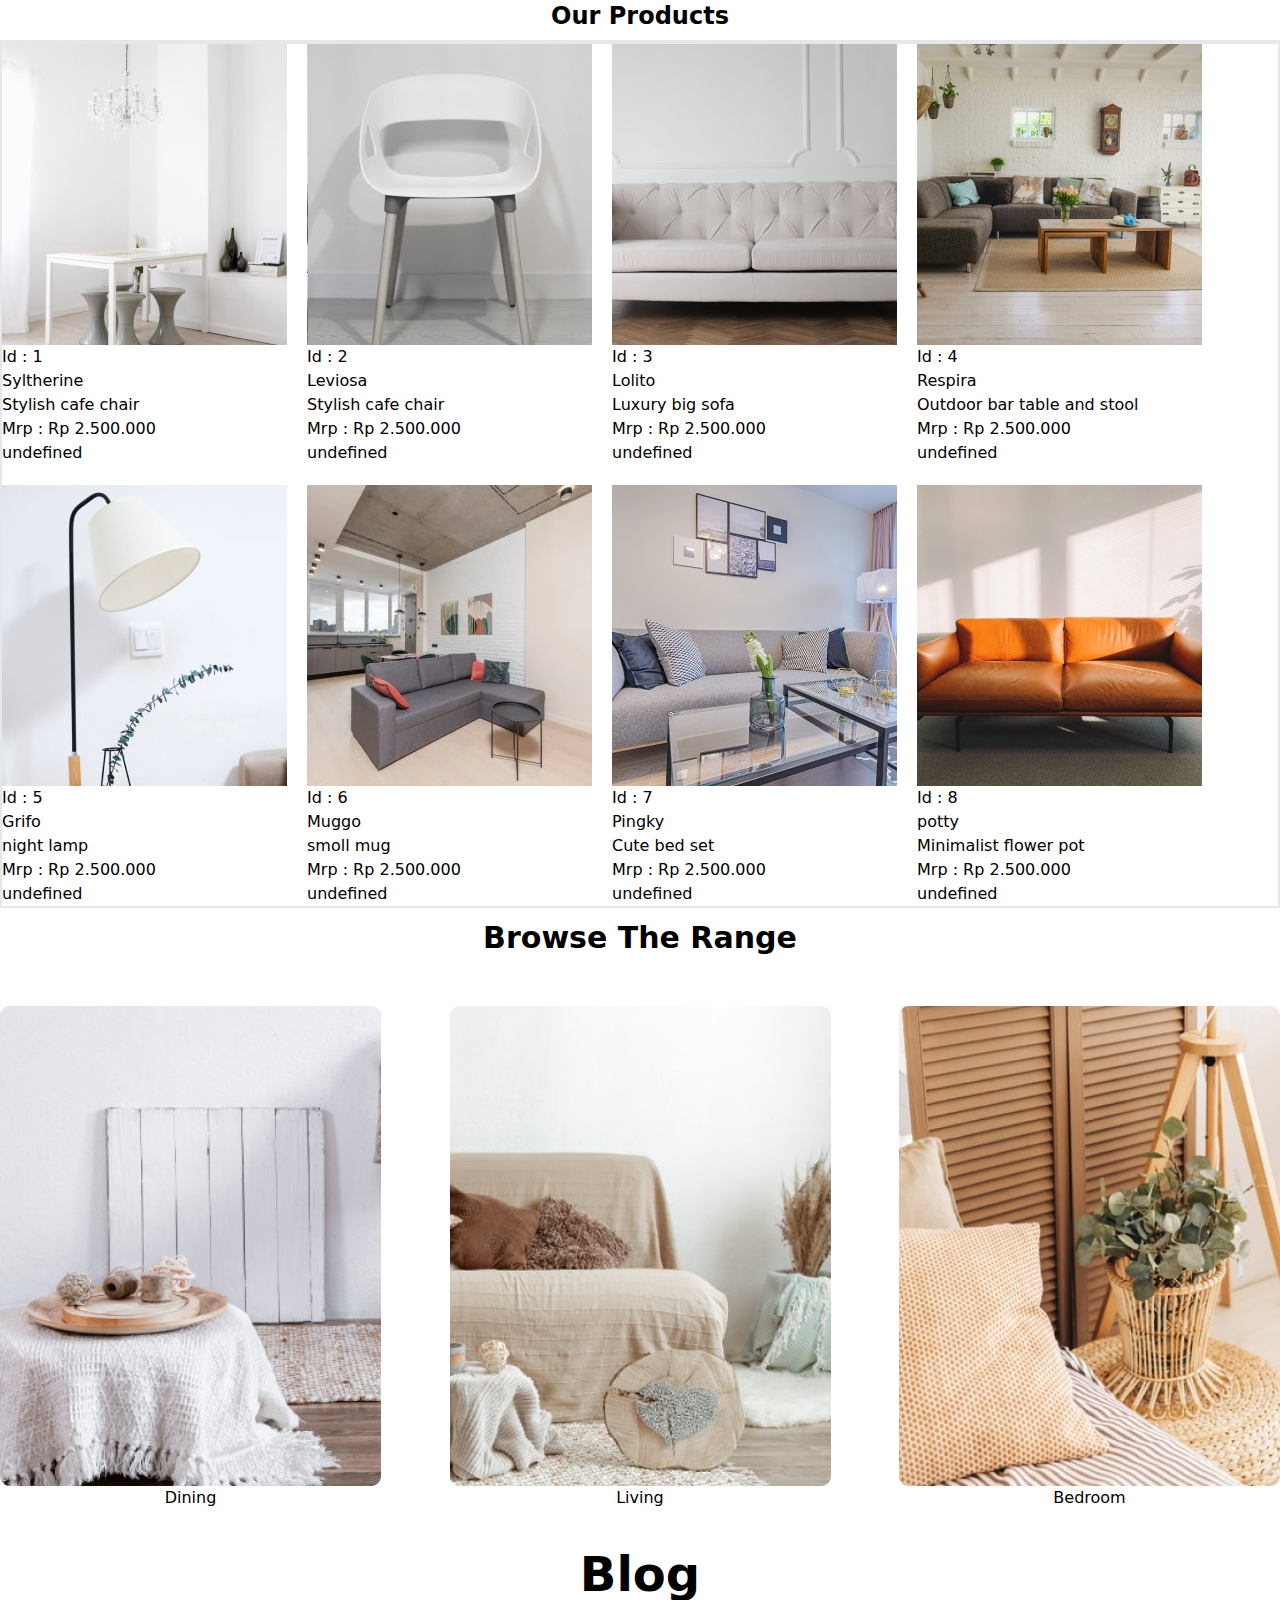
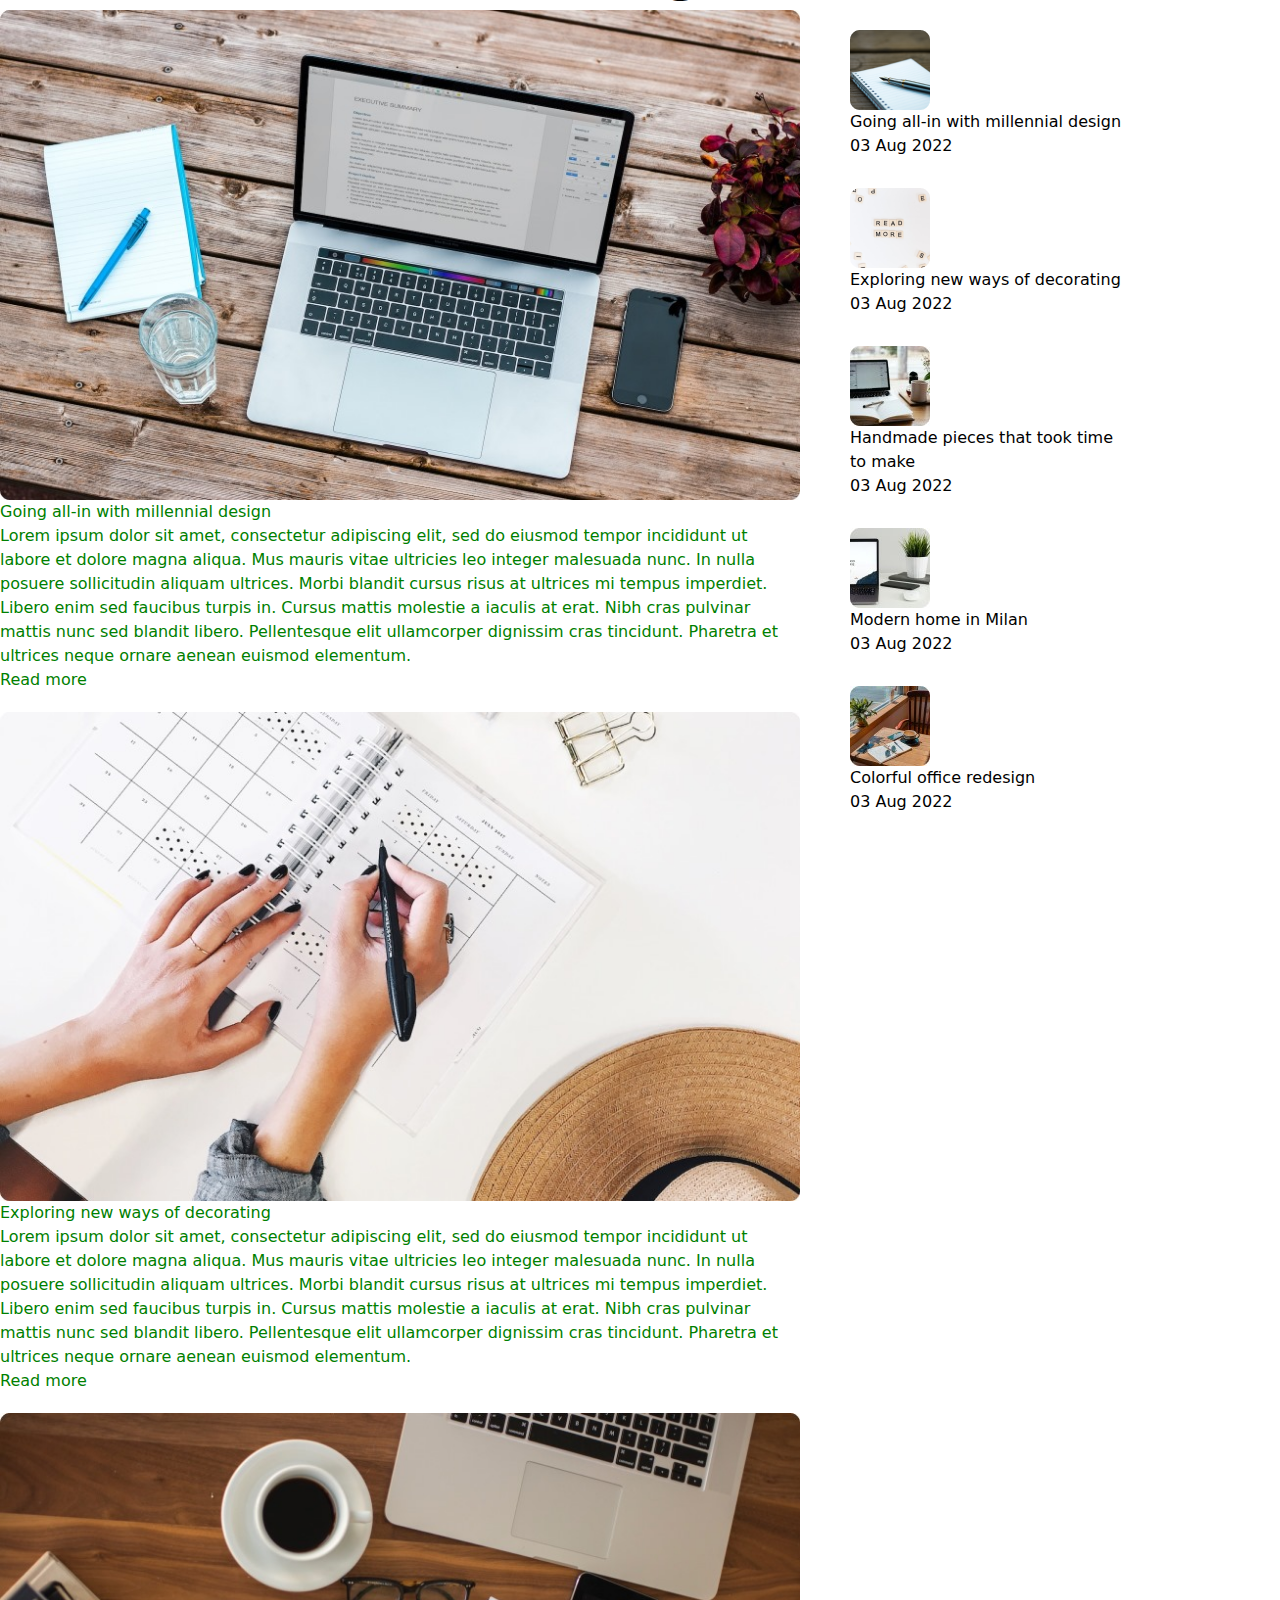
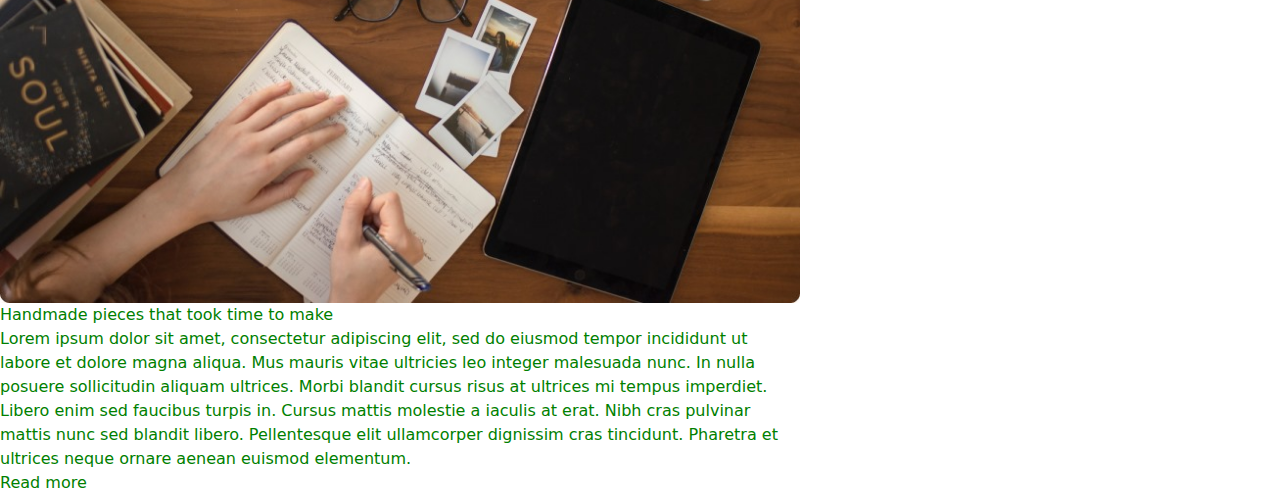
<file: src/API2.html>
<!DOCTYPE html>
<html lang="en">
<head>
    <meta charset="UTF-8">
    <meta name="viewport" content="width=device-width, initial-scale=1.0">
    <title>API in eCommerce</title>
    <link href="./output.css" rel="stylesheet">

</head>
<body>
    <h1 class="text-2xl font-bold text-center border-b-2 pb-2 ">Our Products</h1>
    
<div id="main" class="border-2 flex flex-wrap gap-5 "></div>

<h1 class="text-center font-bold text-3xl mt-3 ">Browse The Range</h1>
<div id="main2" class="mt-10 flex justify-between "></div>

<h1 class="text-5xl font-bold text-center mt-10 pb-3">Blog</h1>
<div id="main3" class="flex gap-10"></div>
<div id="blog" class="flex flex-col gap-5"></div>

<div id="recent" class="felx flex-col gap-10  h-[80%]"></div>


<p></p>
<h1></h1>
    <script>
        let main = document.getElementById("main")
        let main2 = document.getElementById('main2')
        let main3 = document.getElementById('main3')
        fetch('data.json')
        .then((response) => response.json())
        .then(data => {
            data.products.map((item) => {
                let newDiv = document.createElement('div')
                newDiv.innerHTML += ` <img src=${item.image} alt="images"> <h3>Id : ${item.id} </h3> <h2>${item.heading} </h2> <p>${item.peragrap} </p> <h3>Mrp : ${item.mrp} </h3> <h1>${item.imges} </h1>` 
                main.appendChild(newDiv);                                             
                
            }) 
            data.browse.map((item2) => {
                let newItem = document.createElement('div')
                newItem.innerHTML += `<img src=${item2.imges} alt="img">  <h1>${item2.heading} </h1>`
                main2.appendChild(newItem);
                newItem.style.textAlign = 'center';
                newItem.style.marginTop = '10px'
               

            })  

            data.blog.map((item) => {
                let newMainBlog = document.getElementById('blog')
                let newBlogDiv = document.createElement('div')                
                newBlogDiv.innerHTML += ` <img src=${item.imges} alt="img">  <h1>${item.heading} </h1> <p>${item.peragrap} </p> <p>${item.button} </p>`
                newMainBlog.appendChild(newBlogDiv);
                main3.appendChild(newMainBlog)
              
                newBlogDiv.style.width = '800px'
                newBlogDiv.style.color = ' green'
                 
                                       
                                                            
            })
            data.recent.map((item) => {
                let newMain = document.getElementById('recent')
                let newDiv2 = document.createElement('div');
                newDiv2.innerHTML = ` <img src=${item.image} alt="img"> <h1>${item.heading} </h1> <p>${item.peragrap} </p> `
                newMain.appendChild(newDiv2);
                main3.appendChild(newMain);                            
                newDiv2.style.width = '300px'                             
                newDiv2.style.padding = '10px'
                newDiv2.style.marginTop = '10px'
                


            })
               
        })


    
    </script>
</body>
</html>
</file>
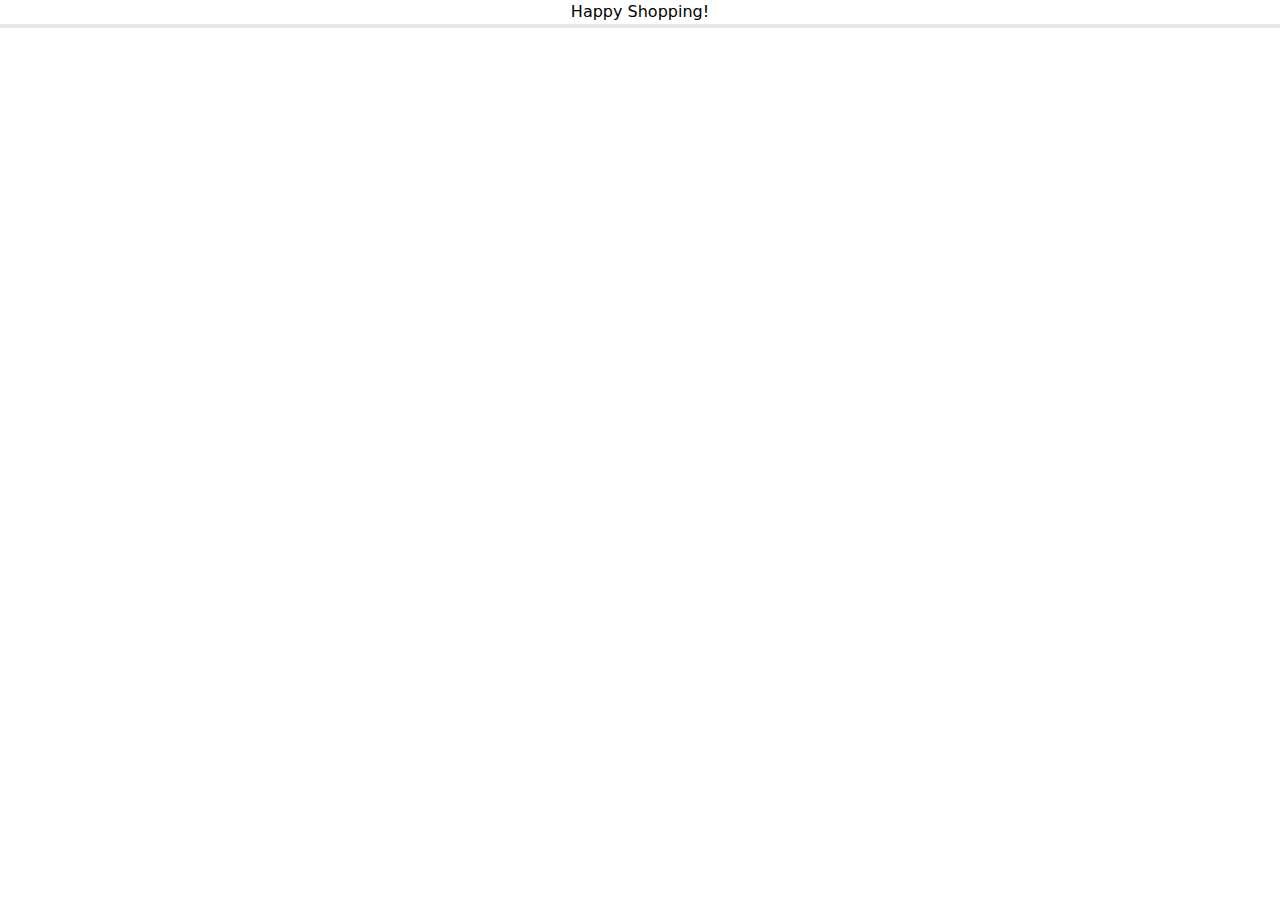
<file: src/dummyjson.html>
<!DOCTYPE html>
<html lang="en">
<head>
    <meta charset="UTF-8">
    <meta name="viewport" content="width=device-width, initial-scale=1.0">
    <title>Document</title>
    <link href="./output.css" rel="stylesheet">
</head>
<body>
    <h1 class="text-center">Happy Shopping!</h1>
    <div id="main" class="border-2 flex flex-wrap gap-5"></div>
   

    <script>
    let mainDiv = document.getElementById('main')
        fetch('https://dummyjson.com/products')
        .then((response) =>response.json())
        .then(data => {
            data.products.map((item) => {                
                let newDiv = document.createElement('div')
                newDiv.innerHTML += 
                `<img src="${item.thumbnail}" alt="image"> <h6>${item.id}<h5> <p>${item.title}</p> <p>${item.description}</p> <p>${item.category}</p>   <p>${item.price}</p> <p>${item.availabilityStatus}</p>`
                mainDiv.appendChild(newDiv)


                mainDiv.style.border = '1px solid red'
                newDiv.style.border = '1px solid black'
                newDiv.style.width = '400px'
                           
            })
        })
        

   
        
    </script>
</body>
</html>
</file>
<file: src/output.css>
*, ::before, ::after {
  --tw-border-spacing-x: 0;
  --tw-border-spacing-y: 0;
  --tw-translate-x: 0;
  --tw-translate-y: 0;
  --tw-rotate: 0;
  --tw-skew-x: 0;
  --tw-skew-y: 0;
  --tw-scale-x: 1;
  --tw-scale-y: 1;
  --tw-pan-x:  ;
  --tw-pan-y:  ;
  --tw-pinch-zoom:  ;
  --tw-scroll-snap-strictness: proximity;
  --tw-gradient-from-position:  ;
  --tw-gradient-via-position:  ;
  --tw-gradient-to-position:  ;
  --tw-ordinal:  ;
  --tw-slashed-zero:  ;
  --tw-numeric-figure:  ;
  --tw-numeric-spacing:  ;
  --tw-numeric-fraction:  ;
  --tw-ring-inset:  ;
  --tw-ring-offset-width: 0px;
  --tw-ring-offset-color: #fff;
  --tw-ring-color: rgb(59 130 246 / 0.5);
  --tw-ring-offset-shadow: 0 0 #0000;
  --tw-ring-shadow: 0 0 #0000;
  --tw-shadow: 0 0 #0000;
  --tw-shadow-colored: 0 0 #0000;
  --tw-blur:  ;
  --tw-brightness:  ;
  --tw-contrast:  ;
  --tw-grayscale:  ;
  --tw-hue-rotate:  ;
  --tw-invert:  ;
  --tw-saturate:  ;
  --tw-sepia:  ;
  --tw-drop-shadow:  ;
  --tw-backdrop-blur:  ;
  --tw-backdrop-brightness:  ;
  --tw-backdrop-contrast:  ;
  --tw-backdrop-grayscale:  ;
  --tw-backdrop-hue-rotate:  ;
  --tw-backdrop-invert:  ;
  --tw-backdrop-opacity:  ;
  --tw-backdrop-saturate:  ;
  --tw-backdrop-sepia:  ;
  --tw-contain-size:  ;
  --tw-contain-layout:  ;
  --tw-contain-paint:  ;
  --tw-contain-style:  ;
}

::backdrop {
  --tw-border-spacing-x: 0;
  --tw-border-spacing-y: 0;
  --tw-translate-x: 0;
  --tw-translate-y: 0;
  --tw-rotate: 0;
  --tw-skew-x: 0;
  --tw-skew-y: 0;
  --tw-scale-x: 1;
  --tw-scale-y: 1;
  --tw-pan-x:  ;
  --tw-pan-y:  ;
  --tw-pinch-zoom:  ;
  --tw-scroll-snap-strictness: proximity;
  --tw-gradient-from-position:  ;
  --tw-gradient-via-position:  ;
  --tw-gradient-to-position:  ;
  --tw-ordinal:  ;
  --tw-slashed-zero:  ;
  --tw-numeric-figure:  ;
  --tw-numeric-spacing:  ;
  --tw-numeric-fraction:  ;
  --tw-ring-inset:  ;
  --tw-ring-offset-width: 0px;
  --tw-ring-offset-color: #fff;
  --tw-ring-color: rgb(59 130 246 / 0.5);
  --tw-ring-offset-shadow: 0 0 #0000;
  --tw-ring-shadow: 0 0 #0000;
  --tw-shadow: 0 0 #0000;
  --tw-shadow-colored: 0 0 #0000;
  --tw-blur:  ;
  --tw-brightness:  ;
  --tw-contrast:  ;
  --tw-grayscale:  ;
  --tw-hue-rotate:  ;
  --tw-invert:  ;
  --tw-saturate:  ;
  --tw-sepia:  ;
  --tw-drop-shadow:  ;
  --tw-backdrop-blur:  ;
  --tw-backdrop-brightness:  ;
  --tw-backdrop-contrast:  ;
  --tw-backdrop-grayscale:  ;
  --tw-backdrop-hue-rotate:  ;
  --tw-backdrop-invert:  ;
  --tw-backdrop-opacity:  ;
  --tw-backdrop-saturate:  ;
  --tw-backdrop-sepia:  ;
  --tw-contain-size:  ;
  --tw-contain-layout:  ;
  --tw-contain-paint:  ;
  --tw-contain-style:  ;
}

/*
! tailwindcss v3.4.14 | MIT License | https://tailwindcss.com
*/

/*
1. Prevent padding and border from affecting element width. (https://github.com/mozdevs/cssremedy/issues/4)
2. Allow adding a border to an element by just adding a border-width. (https://github.com/tailwindcss/tailwindcss/pull/116)
*/

*,
::before,
::after {
  box-sizing: border-box;
  /* 1 */
  border-width: 0;
  /* 2 */
  border-style: solid;
  /* 2 */
  border-color: #e5e7eb;
  /* 2 */
}

::before,
::after {
  --tw-content: '';
}

/*
1. Use a consistent sensible line-height in all browsers.
2. Prevent adjustments of font size after orientation changes in iOS.
3. Use a more readable tab size.
4. Use the user's configured `sans` font-family by default.
5. Use the user's configured `sans` font-feature-settings by default.
6. Use the user's configured `sans` font-variation-settings by default.
7. Disable tap highlights on iOS
*/

html,
:host {
  line-height: 1.5;
  /* 1 */
  -webkit-text-size-adjust: 100%;
  /* 2 */
  -moz-tab-size: 4;
  /* 3 */
  -o-tab-size: 4;
     tab-size: 4;
  /* 3 */
  font-family: ui-sans-serif, system-ui, sans-serif, "Apple Color Emoji", "Segoe UI Emoji", "Segoe UI Symbol", "Noto Color Emoji";
  /* 4 */
  font-feature-settings: normal;
  /* 5 */
  font-variation-settings: normal;
  /* 6 */
  -webkit-tap-highlight-color: transparent;
  /* 7 */
}

/*
1. Remove the margin in all browsers.
2. Inherit line-height from `html` so users can set them as a class directly on the `html` element.
*/

body {
  margin: 0;
  /* 1 */
  line-height: inherit;
  /* 2 */
}

/*
1. Add the correct height in Firefox.
2. Correct the inheritance of border color in Firefox. (https://bugzilla.mozilla.org/show_bug.cgi?id=190655)
3. Ensure horizontal rules are visible by default.
*/

hr {
  height: 0;
  /* 1 */
  color: inherit;
  /* 2 */
  border-top-width: 1px;
  /* 3 */
}

/*
Add the correct text decoration in Chrome, Edge, and Safari.
*/

abbr:where([title]) {
  -webkit-text-decoration: underline dotted;
          text-decoration: underline dotted;
}

/*
Remove the default font size and weight for headings.
*/

h1,
h2,
h3,
h4,
h5,
h6 {
  font-size: inherit;
  font-weight: inherit;
}

/*
Reset links to optimize for opt-in styling instead of opt-out.
*/

a {
  color: inherit;
  text-decoration: inherit;
}

/*
Add the correct font weight in Edge and Safari.
*/

b,
strong {
  font-weight: bolder;
}

/*
1. Use the user's configured `mono` font-family by default.
2. Use the user's configured `mono` font-feature-settings by default.
3. Use the user's configured `mono` font-variation-settings by default.
4. Correct the odd `em` font sizing in all browsers.
*/

code,
kbd,
samp,
pre {
  font-family: ui-monospace, SFMono-Regular, Menlo, Monaco, Consolas, "Liberation Mono", "Courier New", monospace;
  /* 1 */
  font-feature-settings: normal;
  /* 2 */
  font-variation-settings: normal;
  /* 3 */
  font-size: 1em;
  /* 4 */
}

/*
Add the correct font size in all browsers.
*/

small {
  font-size: 80%;
}

/*
Prevent `sub` and `sup` elements from affecting the line height in all browsers.
*/

sub,
sup {
  font-size: 75%;
  line-height: 0;
  position: relative;
  vertical-align: baseline;
}

sub {
  bottom: -0.25em;
}

sup {
  top: -0.5em;
}

/*
1. Remove text indentation from table contents in Chrome and Safari. (https://bugs.chromium.org/p/chromium/issues/detail?id=999088, https://bugs.webkit.org/show_bug.cgi?id=201297)
2. Correct table border color inheritance in all Chrome and Safari. (https://bugs.chromium.org/p/chromium/issues/detail?id=935729, https://bugs.webkit.org/show_bug.cgi?id=195016)
3. Remove gaps between table borders by default.
*/

table {
  text-indent: 0;
  /* 1 */
  border-color: inherit;
  /* 2 */
  border-collapse: collapse;
  /* 3 */
}

/*
1. Change the font styles in all browsers.
2. Remove the margin in Firefox and Safari.
3. Remove default padding in all browsers.
*/

button,
input,
optgroup,
select,
textarea {
  font-family: inherit;
  /* 1 */
  font-feature-settings: inherit;
  /* 1 */
  font-variation-settings: inherit;
  /* 1 */
  font-size: 100%;
  /* 1 */
  font-weight: inherit;
  /* 1 */
  line-height: inherit;
  /* 1 */
  letter-spacing: inherit;
  /* 1 */
  color: inherit;
  /* 1 */
  margin: 0;
  /* 2 */
  padding: 0;
  /* 3 */
}

/*
Remove the inheritance of text transform in Edge and Firefox.
*/

button,
select {
  text-transform: none;
}

/*
1. Correct the inability to style clickable types in iOS and Safari.
2. Remove default button styles.
*/

button,
input:where([type='button']),
input:where([type='reset']),
input:where([type='submit']) {
  -webkit-appearance: button;
  /* 1 */
  background-color: transparent;
  /* 2 */
  background-image: none;
  /* 2 */
}

/*
Use the modern Firefox focus style for all focusable elements.
*/

:-moz-focusring {
  outline: auto;
}

/*
Remove the additional `:invalid` styles in Firefox. (https://github.com/mozilla/gecko-dev/blob/2f9eacd9d3d995c937b4251a5557d95d494c9be1/layout/style/res/forms.css#L728-L737)
*/

:-moz-ui-invalid {
  box-shadow: none;
}

/*
Add the correct vertical alignment in Chrome and Firefox.
*/

progress {
  vertical-align: baseline;
}

/*
Correct the cursor style of increment and decrement buttons in Safari.
*/

::-webkit-inner-spin-button,
::-webkit-outer-spin-button {
  height: auto;
}

/*
1. Correct the odd appearance in Chrome and Safari.
2. Correct the outline style in Safari.
*/

[type='search'] {
  -webkit-appearance: textfield;
  /* 1 */
  outline-offset: -2px;
  /* 2 */
}

/*
Remove the inner padding in Chrome and Safari on macOS.
*/

::-webkit-search-decoration {
  -webkit-appearance: none;
}

/*
1. Correct the inability to style clickable types in iOS and Safari.
2. Change font properties to `inherit` in Safari.
*/

::-webkit-file-upload-button {
  -webkit-appearance: button;
  /* 1 */
  font: inherit;
  /* 2 */
}

/*
Add the correct display in Chrome and Safari.
*/

summary {
  display: list-item;
}

/*
Removes the default spacing and border for appropriate elements.
*/

blockquote,
dl,
dd,
h1,
h2,
h3,
h4,
h5,
h6,
hr,
figure,
p,
pre {
  margin: 0;
}

fieldset {
  margin: 0;
  padding: 0;
}

legend {
  padding: 0;
}

ol,
ul,
menu {
  list-style: none;
  margin: 0;
  padding: 0;
}

/*
Reset default styling for dialogs.
*/

dialog {
  padding: 0;
}

/*
Prevent resizing textareas horizontally by default.
*/

textarea {
  resize: vertical;
}

/*
1. Reset the default placeholder opacity in Firefox. (https://github.com/tailwindlabs/tailwindcss/issues/3300)
2. Set the default placeholder color to the user's configured gray 400 color.
*/

input::-moz-placeholder, textarea::-moz-placeholder {
  opacity: 1;
  /* 1 */
  color: #9ca3af;
  /* 2 */
}

input::placeholder,
textarea::placeholder {
  opacity: 1;
  /* 1 */
  color: #9ca3af;
  /* 2 */
}

/*
Set the default cursor for buttons.
*/

button,
[role="button"] {
  cursor: pointer;
}

/*
Make sure disabled buttons don't get the pointer cursor.
*/

:disabled {
  cursor: default;
}

/*
1. Make replaced elements `display: block` by default. (https://github.com/mozdevs/cssremedy/issues/14)
2. Add `vertical-align: middle` to align replaced elements more sensibly by default. (https://github.com/jensimmons/cssremedy/issues/14#issuecomment-634934210)
   This can trigger a poorly considered lint error in some tools but is included by design.
*/

img,
svg,
video,
canvas,
audio,
iframe,
embed,
object {
  display: block;
  /* 1 */
  vertical-align: middle;
  /* 2 */
}

/*
Constrain images and videos to the parent width and preserve their intrinsic aspect ratio. (https://github.com/mozdevs/cssremedy/issues/14)
*/

img,
video {
  max-width: 100%;
  height: auto;
}

/* Make elements with the HTML hidden attribute stay hidden by default */

[hidden]:where(:not([hidden="until-found"])) {
  display: none;
}

.mt-10 {
  margin-top: 2.5rem;
}

.mt-3 {
  margin-top: 0.75rem;
}

.mt-5 {
  margin-top: 1.25rem;
}

.flex {
  display: flex;
}

.h-\[\] {
  height: ;
}

.h-\[50\] {
  height: 50;
}

.h-\[50\%\] {
  height: 50%;
}

.h-\[70\%\] {
  height: 70%;
}

.h-\[0\%\] {
  height: 0%;
}

.h-\[80\%\] {
  height: 80%;
}

.flex-col {
  flex-direction: column;
}

.flex-wrap {
  flex-wrap: wrap;
}

.justify-between {
  justify-content: space-between;
}

.gap-10 {
  gap: 2.5rem;
}

.gap-5 {
  gap: 1.25rem;
}

.gap-\[10px\] {
  gap: 10px;
}

.border {
  border-width: 1px;
}

.border-2 {
  border-width: 2px;
}

.border-b-2 {
  border-bottom-width: 2px;
}

.pb-2 {
  padding-bottom: 0.5rem;
}

.pb-3 {
  padding-bottom: 0.75rem;
}

.text-center {
  text-align: center;
}

.text-2xl {
  font-size: 1.5rem;
  line-height: 2rem;
}

.text-3xl {
  font-size: 1.875rem;
  line-height: 2.25rem;
}

.text-5xl {
  font-size: 3rem;
  line-height: 1;
}

.font-bold {
  font-weight: 700;
}

@media (min-width: 640px) {
  .sm\:flex-col {
    flex-direction: column;
  }

  .sm\:items-center {
    align-items: center;
  }
}

@media (min-width: 768px) {
  .md\:flex-col {
    flex-direction: column;
  }

  .md\:items-center {
    align-items: center;
  }

  .md\:text-center {
    text-align: center;
  }

  .md\:text-xl {
    font-size: 1.25rem;
    line-height: 1.75rem;
  }
}

@media (min-width: 1024px) {
  .lg\:col-span-2 {
    grid-column: span 2 / span 2;
  }

  .lg\:flex {
    display: flex;
  }

  .lg\:flex-wrap {
    flex-wrap: wrap;
  }
}
</file>
